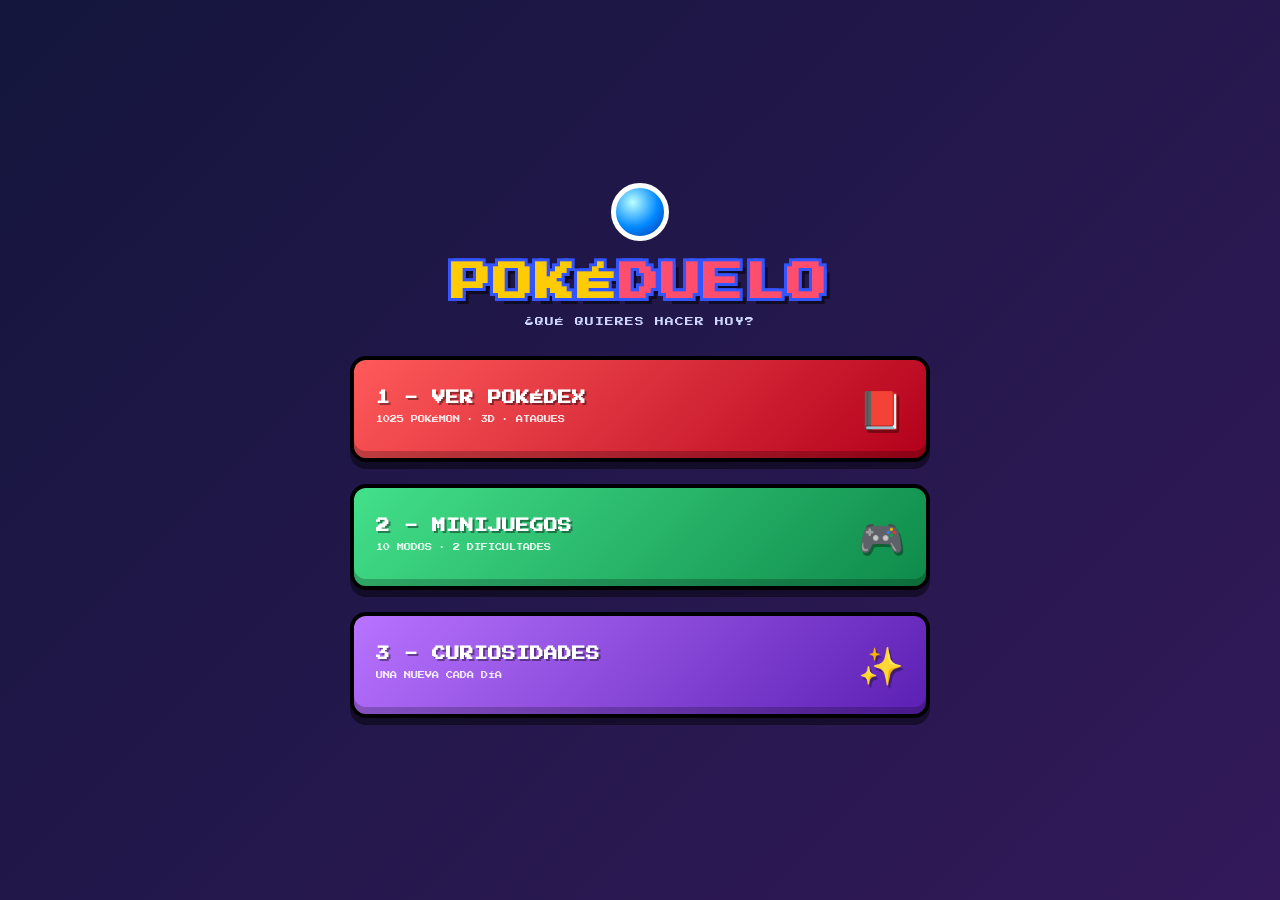
<file: src/Pokedex/Web/Html/index.html>
<!DOCTYPE html>
<html lang="es">
<head>
    <meta charset="UTF-8">
    <meta name="viewport" content="width=device-width, initial-scale=1.0">
    <title>Pokémon - Inicio</title>
    <link href="https://fonts.googleapis.com/css2?family=Press+Start+2P&display=swap" rel="stylesheet">
    <link rel="stylesheet" href="../Css/index.css">
</head>
<body>
    <div class="burbujas" aria-hidden="true">
        <span style="--x:5%; --t:34px; --d:24s; --r:-21s"></span>
        <span style="--x:12%; --t:56px; --d:20s; --r:-14s"></span>
        <span style="--x:19%; --t:56px; --d:20s; --r:-9s"></span>
        <span style="--x:23%; --t:34px; --d:17s; --r:-2s"></span>
        <span style="--x:33%; --t:44px; --d:28s; --r:-15s"></span>
        <span style="--x:38%; --t:56px; --d:20s; --r:-19s"></span>
        <span style="--x:43%; --t:26px; --d:28s; --r:-13s"></span>
        <span style="--x:51%; --t:44px; --d:17s; --r:-15s"></span>
        <span style="--x:60%; --t:26px; --d:14s; --r:-24s"></span>
        <span style="--x:68%; --t:70px; --d:20s; --r:-10s"></span>
        <span style="--x:76%; --t:44px; --d:28s; --r:-15s"></span>
        <span style="--x:82%; --t:56px; --d:14s; --r:-2s"></span>
        <span style="--x:87%; --t:56px; --d:14s; --r:-1s"></span>
        <span style="--x:98%; --t:44px; --d:28s; --r:-21s"></span>
    </div>

    <div class="menu-wrapper">
        <div class="pokedex-light"></div>
        <h1 class="pixel-logo">POKÉ<span>DUELO</span></h1>
        <p class="subtitle">¿QUÉ QUIERES HACER HOY?</p>

        <main class="games-grid">
            <button class="game-card red" style="--n:0" onclick="location.href='pokedex.html'">
                <span class="card-texto"><b>1 - VER POKÉDEX</b><small>1025 POKÉMON · 3D · ATAQUES</small></span>
                <span class="game-icon">📕</span>
            </button>

            <button class="game-card green" style="--n:1" onclick="location.href='menu.html'">
                <span class="card-texto"><b>2 - MINIJUEGOS</b><small>10 MODOS · 2 DIFICULTADES</small></span>
                <span class="game-icon">🎮</span>
            </button>

            <button class="game-card purple" style="--n:2" onclick="location.href='curiosidades.html'">
                <span class="card-texto"><b>3 - CURIOSIDADES</b><small>UNA NUEVA CADA DÍA</small></span>
                <span class="game-icon">✨</span>
            </button>
        </main>
    </div>
</body>
</html>
</file>
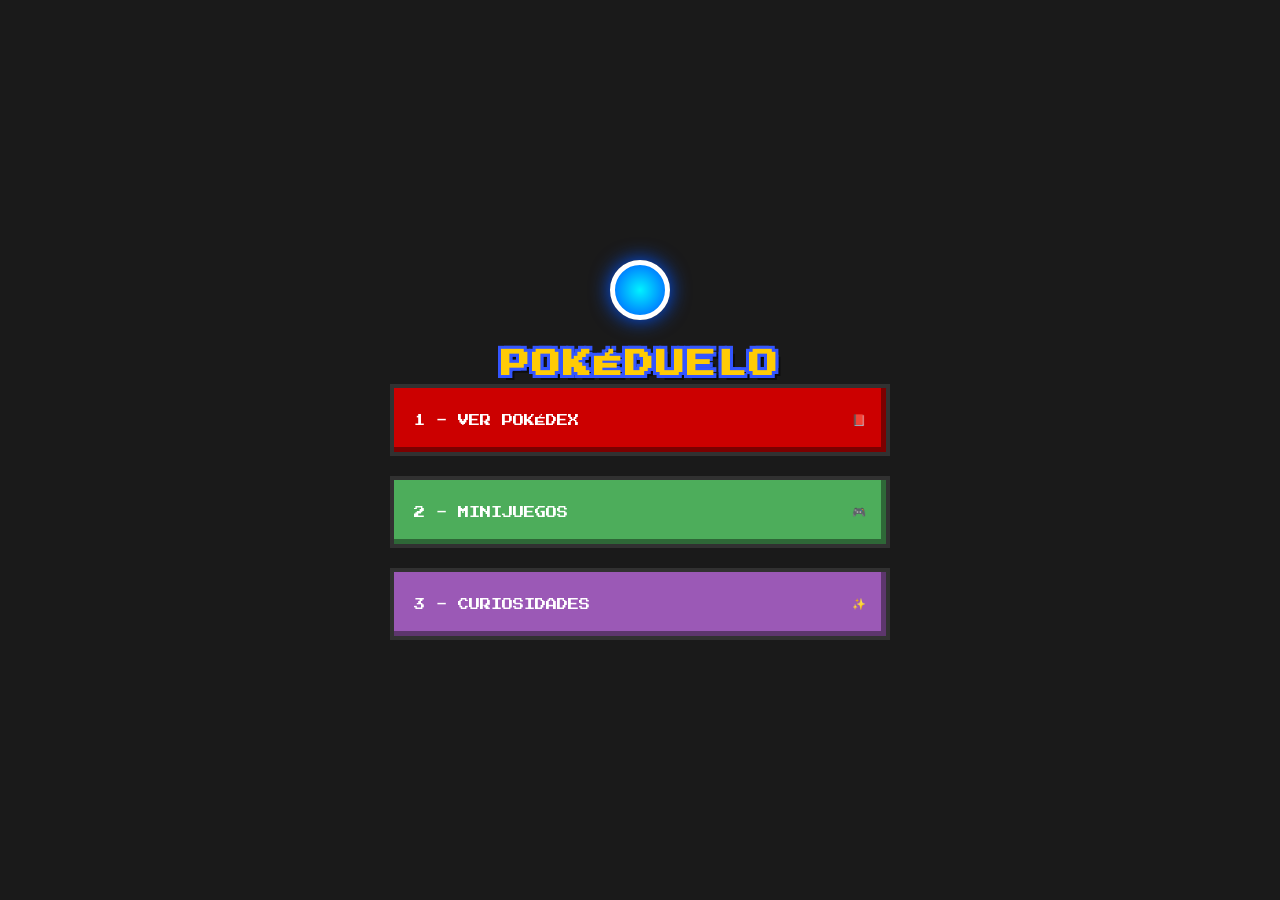
<file: PK/src/Pokedex/Web/Html/index.html>
<!DOCTYPE html>
<html lang="es">
<head>
    <meta charset="UTF-8">
    <meta name="viewport" content="width=device-width, initial-scale=1.0">
    <title>Pokémon - Inicio</title>
    <link href="https://fonts.googleapis.com/css2?family=Press+Start+2P&display=swap" rel="stylesheet">
    <link rel="stylesheet" href="../Css/index.css">
</head>
<body>

    <div class="menu-wrapper">
    <div class="pokedex-light"></div>
    <h1 class="pixel-logo">POKÉ<span>DUELO</span></h1>

        <main class="games-grid">
            <button class="game-card red" onclick="location.href='pokedex.html'">
                <span>1 - VER POKÉDEX</span>
                <span>📕</span>
            </button>

            <button class="game-card green" onclick="location.href='menu.html'">
                <span>2 - MINIJUEGOS</span>
                <span>🎮</span>
            </button>

            <button class="game-card purple" onclick="location.href='curiosidades.html'">
                <span>3 - CURIOSIDADES</span>
                <span>✨</span>
            </button>
        </main>
    </div>

<script>
    function abrirCuriosidades() {
        alert("¡Próximamente! Datos curiosos sobre el mundo Pokémon.");
        // Cuando tengas la página lista, usa: 
        // window.location.href = 'Html/curiosidades.html';
    }
</script>

    <script>
        function navegar(destino) {
            if (destino === 'minijuegos') {
                window.location.href = "Html/menu.html"; 
            } else if (destino === 'pokedex') {
                alert("Abriendo la Pokédex...");
                // window.location.href = "Html/pokedex_lista.html";
            }
        }
    </script>
</body>
</html>
</file>
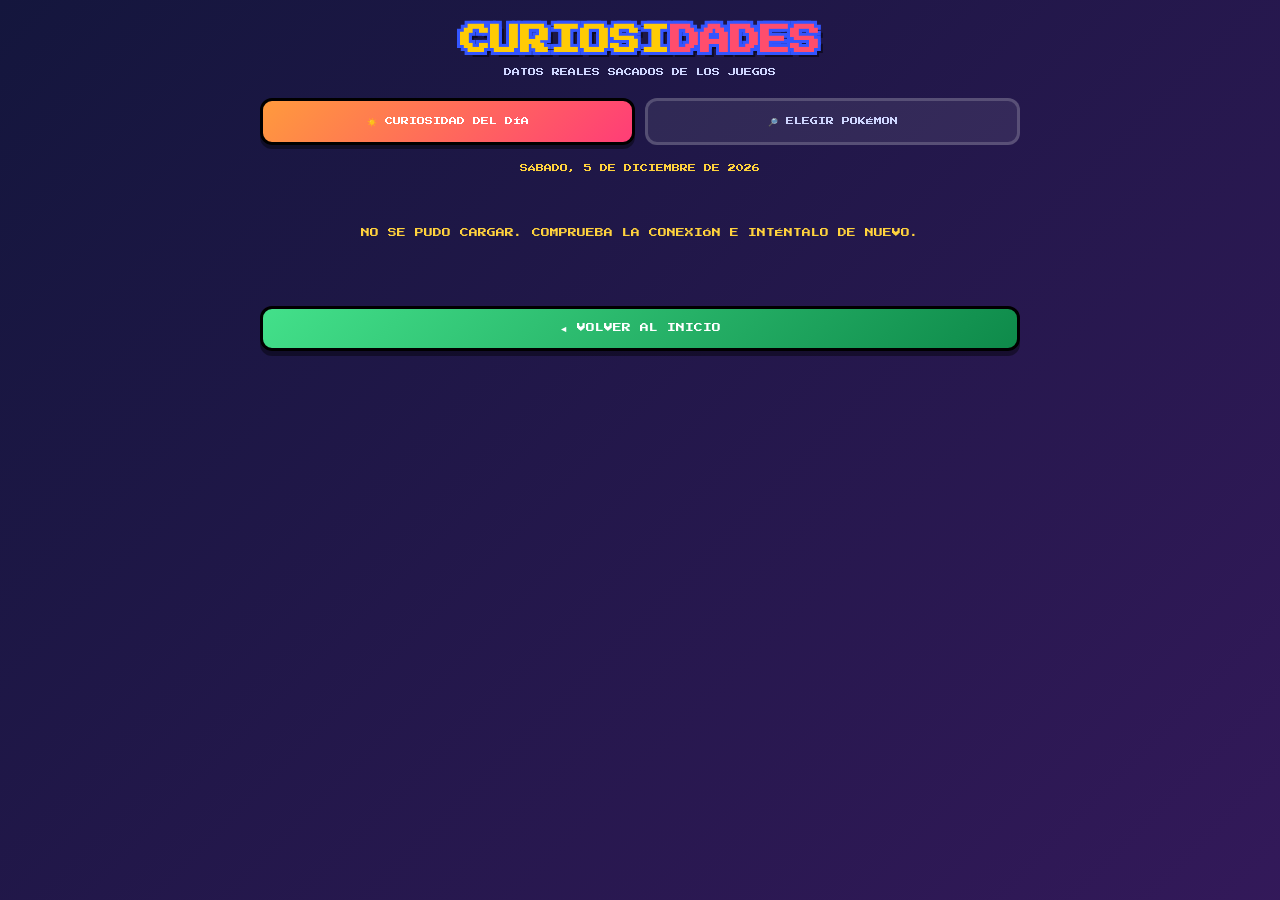
<file: src/Pokedex/Web/Html/curiosidades.html>
<!DOCTYPE html>
<html lang="es">
<head>
    <meta charset="UTF-8">
    <meta name="viewport" content="width=device-width, initial-scale=1.0">
    <title>Pokémon - Curiosidades</title>
    <link href="https://fonts.googleapis.com/css2?family=Press+Start+2P&display=swap" rel="stylesheet">
    <link rel="stylesheet" href="../Css/curiosidades.css">
</head>
<body>
    <div class="burbujas" aria-hidden="true">
        <span style="--x:3%; --t:34px; --d:24s; --r:-20s"></span>
        <span style="--x:8%; --t:26px; --d:28s; --r:-3s"></span>
        <span style="--x:17%; --t:70px; --d:14s; --r:-16s"></span>
        <span style="--x:23%; --t:26px; --d:14s; --r:-13s"></span>
        <span style="--x:32%; --t:26px; --d:17s; --r:-2s"></span>
        <span style="--x:40%; --t:56px; --d:14s; --r:-18s"></span>
        <span style="--x:43%; --t:34px; --d:28s; --r:-1s"></span>
        <span style="--x:54%; --t:70px; --d:24s; --r:-1s"></span>
        <span style="--x:58%; --t:26px; --d:28s; --r:-4s"></span>
        <span style="--x:66%; --t:56px; --d:17s; --r:-17s"></span>
        <span style="--x:71%; --t:70px; --d:20s; --r:-17s"></span>
        <span style="--x:84%; --t:34px; --d:14s; --r:-18s"></span>
        <span style="--x:89%; --t:34px; --d:20s; --r:-3s"></span>
        <span style="--x:97%; --t:26px; --d:28s; --r:-1s"></span>
    </div>

    <div class="cur-wrapper">
        <header>
            <h1 class="pixel-logo">CURIOSI<span>DADES</span></h1>
            <p class="subtitle">DATOS REALES SACADOS DE LOS JUEGOS</p>
        </header>

        <nav class="pestanas">
            <button type="button" id="tab-dia" class="pestana active">☀️ CURIOSIDAD DEL DÍA</button>
            <button type="button" id="tab-elegir" class="pestana">🔎 ELEGIR POKÉMON</button>
        </nav>

        <section id="panel-dia" class="panel">
            <div class="fecha-hoy" id="fecha-hoy"></div>
        </section>

        <section id="panel-elegir" class="panel hidden">
            <form id="form-buscar" autocomplete="off">
                <input type="text" id="buscar" placeholder="NOMBRE (EN INGLÉS) O Nº..." autocomplete="off">
                <button type="submit" class="btn-ver">VER</button>
                <button type="button" id="btn-azar" class="btn-azar">🎲 AL AZAR</button>
            </form>
            <div id="sugerencias" class="sugerencias hidden"></div>
        </section>

        <div id="estado" class="estado">CARGANDO CURIOSIDADES...</div>

        <section id="resultado" class="hidden">
            <div id="ficha" class="ficha"></div>
            <div id="lista-curiosidades"></div>
        </section>

        <button class="btn-volver" onclick="location.href='index.html'">◄ VOLVER AL INICIO</button>
    </div>

    <script src="../Js/datos.js"></script>
    <script src="../Js/curiosidades.js"></script>
</body>
</html>
</file>
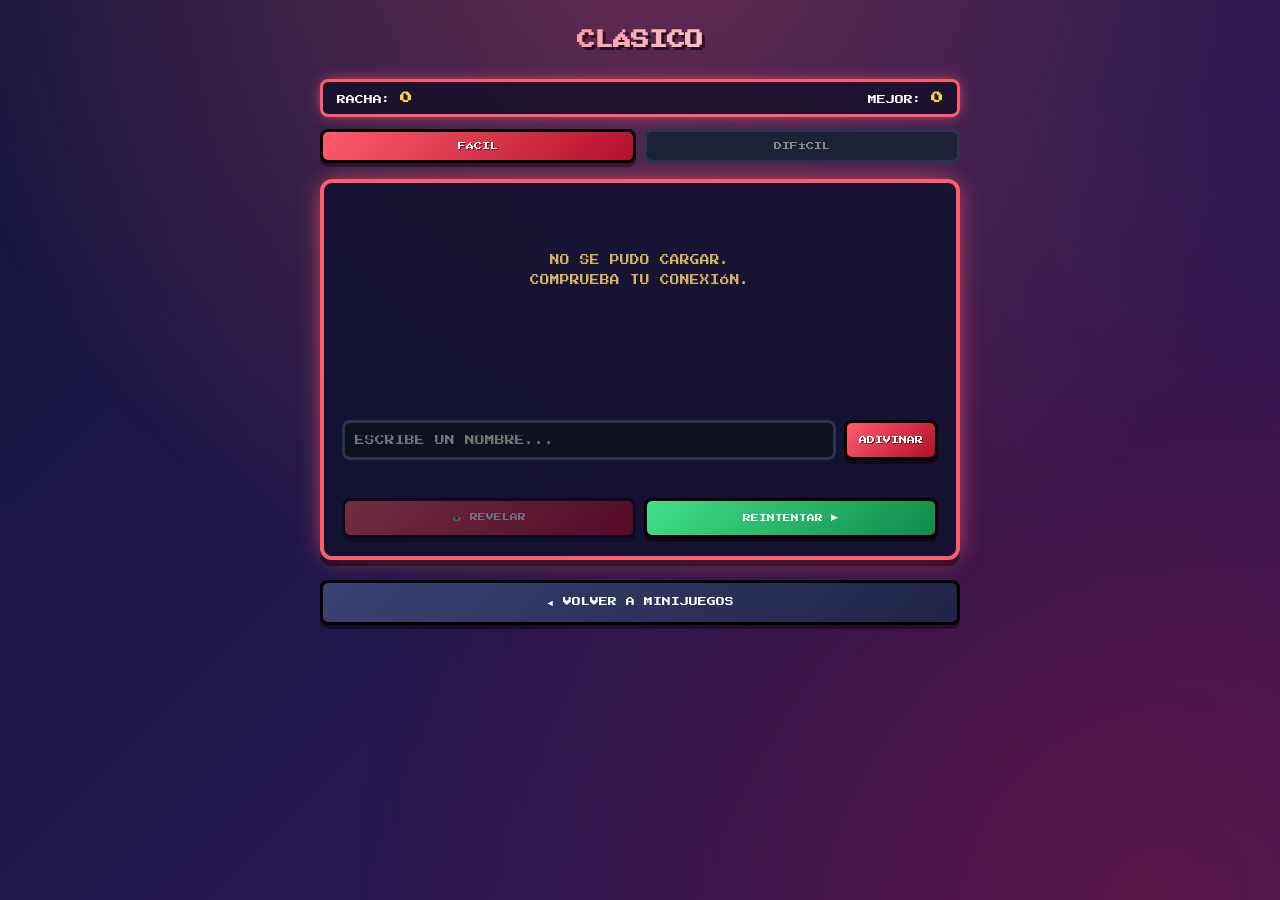
<file: src/Pokedex/Web/Html/juego.html>
<!DOCTYPE html>
<html lang="es">
<head>
    <meta charset="UTF-8">
    <meta name="viewport" content="width=device-width, initial-scale=1.0">
    <title>Pokémon - Minijuego</title>
    <link href="https://fonts.googleapis.com/css2?family=Press+Start+2P&display=swap" rel="stylesheet">
    <link rel="stylesheet" href="../Css/juego.css">
</head>
<body>
    <div class="fondo-tema" aria-hidden="true"></div>
    <div class="burbujas" aria-hidden="true">
        <span style="--x:3%; --t:34px; --d:24s; --r:-20s"></span>
        <span style="--x:8%; --t:26px; --d:28s; --r:-3s"></span>
        <span style="--x:17%; --t:70px; --d:14s; --r:-16s"></span>
        <span style="--x:23%; --t:26px; --d:14s; --r:-13s"></span>
        <span style="--x:32%; --t:26px; --d:17s; --r:-2s"></span>
        <span style="--x:40%; --t:56px; --d:14s; --r:-18s"></span>
        <span style="--x:43%; --t:34px; --d:28s; --r:-1s"></span>
        <span style="--x:54%; --t:70px; --d:24s; --r:-1s"></span>
        <span style="--x:58%; --t:26px; --d:28s; --r:-4s"></span>
        <span style="--x:66%; --t:56px; --d:17s; --r:-17s"></span>
        <span style="--x:71%; --t:70px; --d:20s; --r:-17s"></span>
        <span style="--x:84%; --t:34px; --d:14s; --r:-18s"></span>
        <span style="--x:89%; --t:34px; --d:20s; --r:-3s"></span>
        <span style="--x:97%; --t:26px; --d:28s; --r:-1s"></span>
    </div>

    <div class="game-wrapper">
        <header>
            <h1 class="pixel-logo" id="titulo-juego">MINIJUEGO</h1>
            <div class="subtitulo-modo" id="subtitulo-modo"></div>
            <div class="score-box">
                <span>RACHA: <b id="racha">0</b></span>
                <span>MEJOR: <b id="mejor-racha">0</b></span>
            </div>
            <div class="difficulty-toggle">
                <button class="btn-dificultad" id="btn-facil" onclick="cambiarDificultad('facil')">FÁCIL</button>
                <button class="btn-dificultad" id="btn-dificil" onclick="cambiarDificultad('dificil')">DIFÍCIL</button>
            </div>
        </header>

        <main class="game-screen">
            <div id="zona-juego" class="zona-juego"></div>
            <div id="anterior" class="anterior"></div>

            <div id="intentos-info" class="intentos-info"></div>
            <div id="feedback" class="feedback"></div>

            <form id="guess-form" autocomplete="off">
                <input type="text" id="guess-input" placeholder="ESCRIBE UN NOMBRE..." autocomplete="off">
                <button type="submit">ADIVINAR</button>
            </form>

            <div id="sugerencias" class="sugerencias hidden"></div>

            <div id="pistas-box" class="hints-row hidden">
                <button type="button" class="btn-hint" id="hint-gen" onclick="mostrarPista('gen')">¿GENERACIÓN?</button>
                <button type="button" class="btn-hint" id="hint-tipo" onclick="mostrarPista('tipo')">¿TIPO?</button>
                <button type="button" class="btn-hint" id="hint-inicial" onclick="mostrarPista('inicial')">¿INICIAL?</button>
            </div>
            <div id="pistas-reveladas" class="pistas-reveladas"></div>

            <div class="action-buttons">
                <button id="btn-rendirse" type="button" onclick="rendirse()">👁️ REVELAR</button>
                <button id="btn-siguiente" type="button" class="hidden" onclick="siguiente()">SIGUIENTE ▶</button>
            </div>
        </main>

        <button class="btn-volver" onclick="location.href='menu.html'">◄ VOLVER A MINIJUEGOS</button>
    </div>

    <script src="../Js/datos.js"></script>
    <script src="../Js/juegos.js"></script>
</body>
</html>
</file>
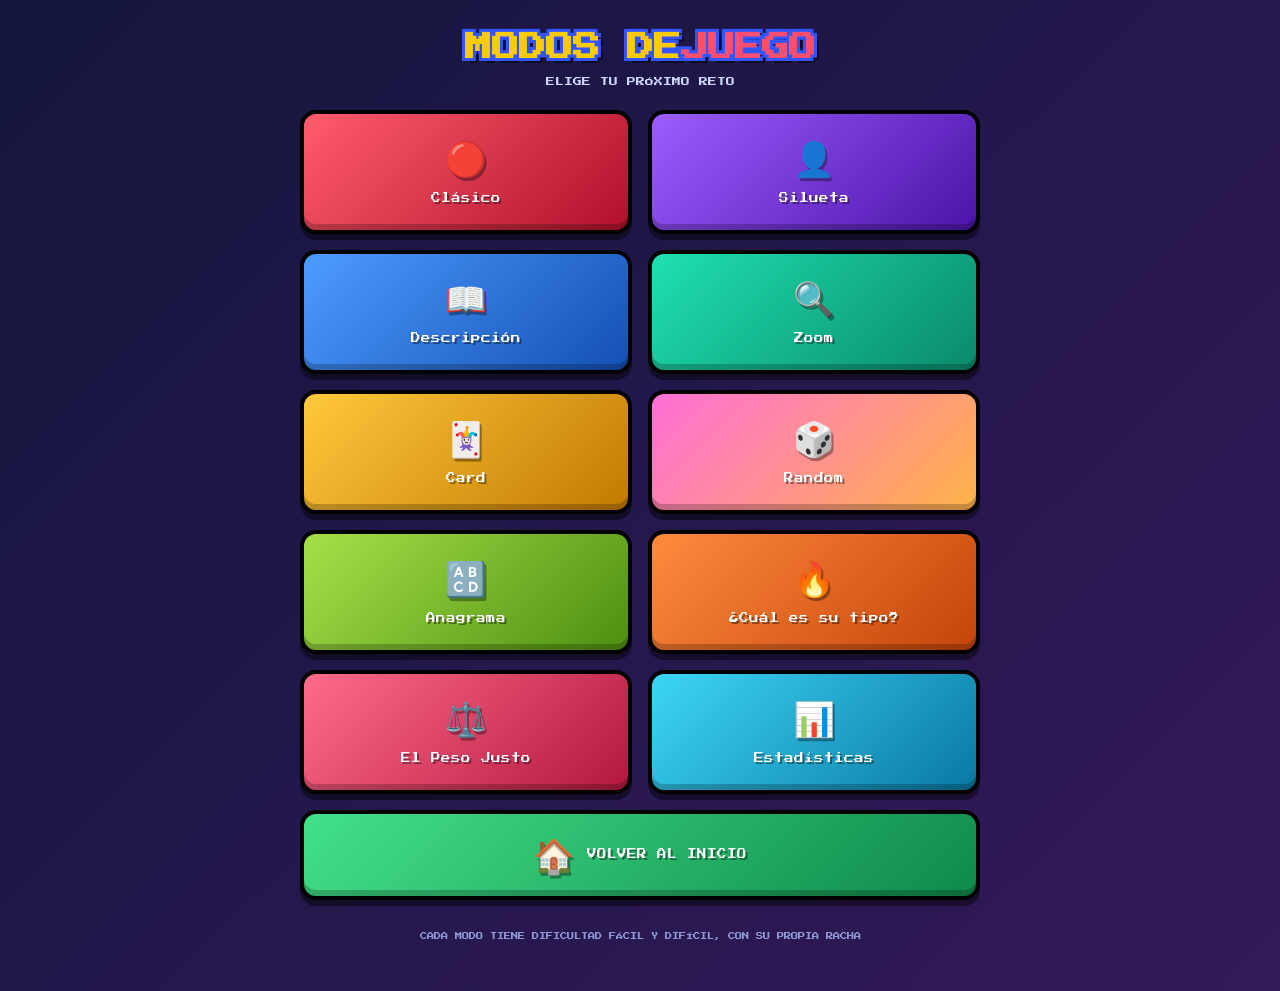
<file: src/Pokedex/Web/Html/menu.html>
<!DOCTYPE html>
<html lang="es">
<head>
    <meta charset="UTF-8">
    <meta name="viewport" content="width=device-width, initial-scale=1.0">
    <title>Pokémon - Selección de Juego</title>
    <link href="https://fonts.googleapis.com/css2?family=Press+Start+2P&display=swap" rel="stylesheet">
    <link rel="stylesheet" href="../Css/menu.css">
</head>
<body>
    <div class="burbujas" aria-hidden="true">
        <span style="--x:7%; --t:56px; --d:20s; --r:-22s"></span>
        <span style="--x:11%; --t:44px; --d:14s; --r:-14s"></span>
        <span style="--x:17%; --t:34px; --d:28s; --r:-3s"></span>
        <span style="--x:25%; --t:26px; --d:17s; --r:-24s"></span>
        <span style="--x:31%; --t:34px; --d:17s; --r:-12s"></span>
        <span style="--x:39%; --t:56px; --d:14s; --r:-5s"></span>
        <span style="--x:46%; --t:56px; --d:28s; --r:-8s"></span>
        <span style="--x:51%; --t:56px; --d:28s; --r:-8s"></span>
        <span style="--x:62%; --t:56px; --d:20s; --r:-21s"></span>
        <span style="--x:67%; --t:34px; --d:17s; --r:-2s"></span>
        <span style="--x:72%; --t:34px; --d:17s; --r:-21s"></span>
        <span style="--x:79%; --t:26px; --d:24s; --r:-18s"></span>
        <span style="--x:86%; --t:44px; --d:20s; --r:0s"></span>
        <span style="--x:94%; --t:56px; --d:28s; --r:-11s"></span>
    </div>

    <div class="menu-wrapper">
        <header class="main-header">
            <h1 class="pixel-logo">MODOS DE<span> JUEGO</span></h1>
            <p class="subtitle">ELIGE TU PRÓXIMO RETO</p>
        </header>

        <main class="games-grid">
            <button class="game-card m-clasico" style="--n:0" onclick="location.href='juego.html?modo=clasico'">
                <span class="game-icon">🔴</span><span class="game-title">Clásico</span>
            </button>
            <button class="game-card m-silueta" style="--n:1" onclick="location.href='juego.html?modo=silueta'">
                <span class="game-icon">👤</span><span class="game-title">Silueta</span>
            </button>
            <button class="game-card m-descripcion" style="--n:2" onclick="location.href='juego.html?modo=descripcion'">
                <span class="game-icon">📖</span><span class="game-title">Descripción</span>
            </button>
            <button class="game-card m-zoom" style="--n:3" onclick="location.href='juego.html?modo=zoom'">
                <span class="game-icon">🔍</span><span class="game-title">Zoom</span>
            </button>
            <button class="game-card m-card" style="--n:4" onclick="location.href='juego.html?modo=card'">
                <span class="game-icon">🃏</span><span class="game-title">Card</span>
            </button>
            <button class="game-card m-random" style="--n:5" onclick="location.href='juego.html?modo=random'">
                <span class="game-icon">🎲</span><span class="game-title">Random</span>
            </button>
            <button class="game-card m-anagrama" style="--n:6" onclick="location.href='juego.html?modo=anagrama'">
                <span class="game-icon">🔠</span><span class="game-title">Anagrama</span>
            </button>
            <button class="game-card m-tipo" style="--n:7" onclick="location.href='juego.html?modo=tipo'">
                <span class="game-icon">🔥</span><span class="game-title">¿Cuál es su tipo?</span>
            </button>
            <button class="game-card m-peso" style="--n:8" onclick="location.href='juego.html?modo=peso'">
                <span class="game-icon">⚖️</span><span class="game-title">El Peso Justo</span>
            </button>
            <button class="game-card m-stats" style="--n:9" onclick="location.href='juego.html?modo=stats'">
                <span class="game-icon">📊</span><span class="game-title">Estadísticas</span>
            </button>

            <button class="game-card volver full-width" style="--n:10" onclick="location.href='index.html'">
                <span class="game-icon">🏠</span><span class="game-title">VOLVER AL INICIO</span>
            </button>
        </main>

        <footer class="main-footer"><p>CADA MODO TIENE DIFICULTAD FÁCIL Y DIFÍCIL, CON SU PROPIA RACHA</p></footer>
    </div>
</body>
</html>
</file>
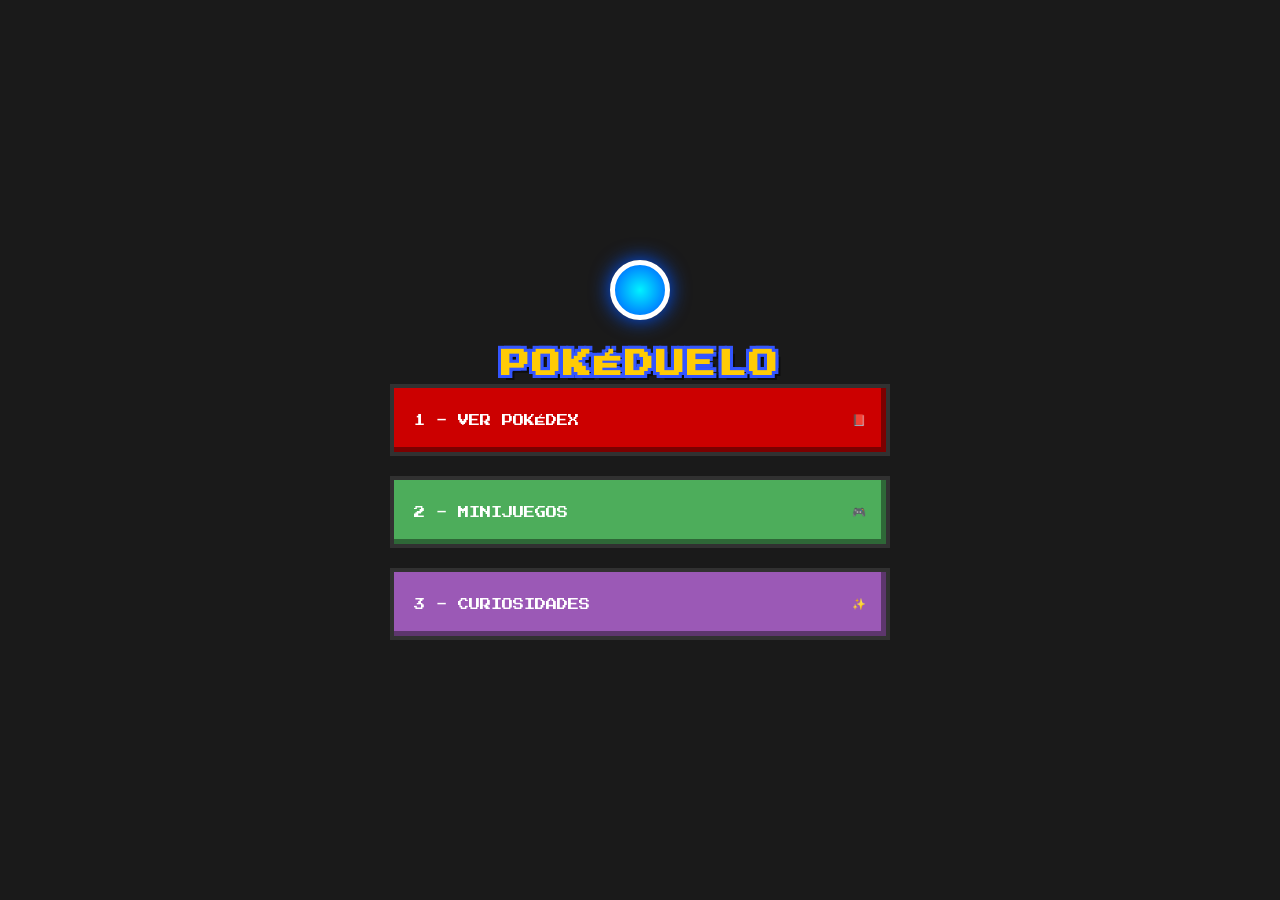
<file: src/Pokedex/Web/Html/menuprincipal.html>
<!DOCTYPE html>
<html lang="es">
<head>
    <meta charset="UTF-8">
    <meta name="viewport" content="width=device-width, initial-scale=1.0">
    <title>Pokémon - Inicio</title>
    <link href="https://fonts.googleapis.com/css2?family=Press+Start+2P&display=swap" rel="stylesheet">
    <link rel="stylesheet" href="../Css/menuprincipal.css">
</head>
<body>

    <div class="menu-wrapper">
    <div class="pokedex-light"></div>
    <h1 class="pixel-logo">POKÉ<span>DUELO</span></h1>

        <main class="games-grid">
            <button class="game-card red" onclick="location.href='pokedex.html'">
                <span>1 - VER POKÉDEX</span>
                <span>📕</span>
            </button>

            <button class="game-card green" onclick="location.href='menu.html'">
                <span>2 - MINIJUEGOS</span>
                <span>🎮</span>
            </button>

            <button class="game-card purple" onclick="location.href='curiosidades.html'">
                <span>3 - CURIOSIDADES</span>
                <span>✨</span>
            </button>
        </main>
    </div>

<script>
    function abrirCuriosidades() {
        alert("¡Próximamente! Datos curiosos sobre el mundo Pokémon.");
        // Cuando tengas la página lista, usa: 
        // window.location.href = 'Html/curiosidades.html';
    }
</script>

    <script>
        function navegar(destino) {
            if (destino === 'minijuegos') {
                window.location.href = "Html/menu.html"; 
            } else if (destino === 'pokedex') {
                alert("Abriendo la Pokédex...");
                // window.location.href = "Html/pokedex_lista.html";
            }
        }
    </script>
</body>
</html>
</file>
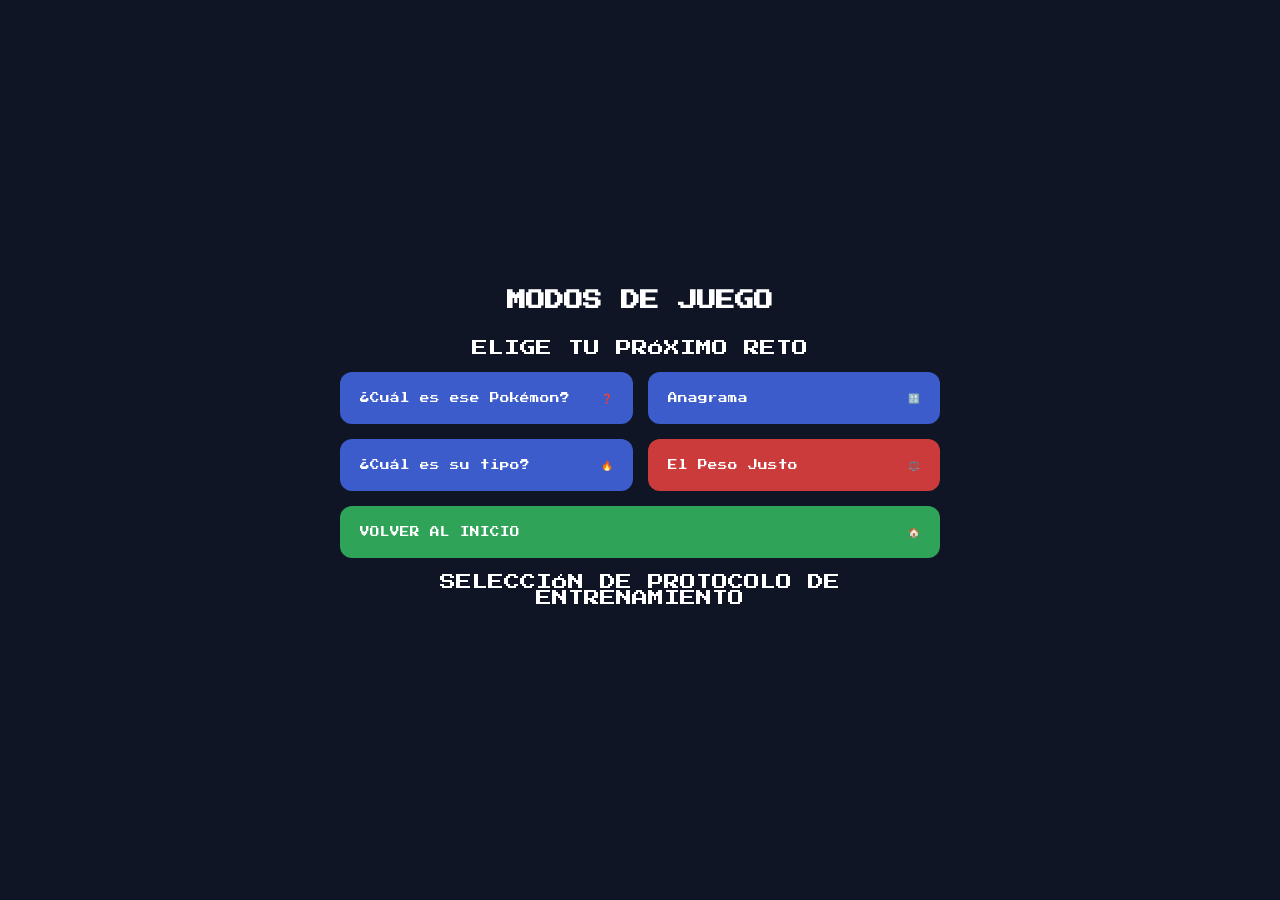
<file: PK/src/Pokedex/Web/Html/menu.html>
<!DOCTYPE html>
<html lang="es">
<head>
    <meta charset="UTF-8">
    <meta name="viewport" content="width=device-width, initial-scale=1.0">
    <title>Pokémon - Selección de Juego</title>
    <link href="https://fonts.googleapis.com/css2?family=Press+Start+2P&display=swap" rel="stylesheet">
    <link rel="stylesheet" href="../Css/menu.css"> 
</head>
<body>

    <div class="menu-wrapper">
        <header class="main-header">
            <h1 class="pixel-logo">MODOS DE<span> JUEGO</span></h1>
            <p class="subtitle">ELIGE TU PRÓXIMO RETO</p>
        </header>

        <main class="games-grid">
            <button class="game-card blue" onclick="alert('Adivina Pokémon: Próximamente')">
                <span class="game-title">¿Cuál es ese Pokémon?</span>
                <span class="game-icon">❓</span>
            </button>
            
            <button class="game-card dark-blue" onclick="alert('Anagrama: Próximamente')">
                <span class="game-title">Anagrama</span>
                <span class="game-icon">🔠</span>
            </button>

            <button class="game-card purple" onclick="alert('Tipos: Próximamente')">
                <span class="game-title">¿Cuál es su tipo?</span>
                <span class="game-icon">🔥</span>
            </button>

            <button class="game-card red" onclick="location.href='peso.html'">
                <span class="game-title">El Peso Justo</span>
                <span class="game-icon">⚖️</span>
            </button>

            <button class="game-card full-width green" onclick="location.href='../Html/index.html'">
                <span class="game-title">VOLVER AL INICIO</span>
                <span class="game-icon">🏠</span>
            </button>
        </main>

        <footer class="main-footer">
            <p>SELECCIÓN DE PROTOCOLO DE ENTRENAMIENTO</p>
        </footer>
    </div>

</body>
</html>
</file>
<file: src/Pokedex/Web/Css/index.css>
* { box-sizing: border-box; }

body {
    margin: 0; min-height: 100vh; color: #fff; overflow-x: hidden;
    font-family: 'Press Start 2P', cursive;
    display: flex; justify-content: center; align-items: center;
    background: linear-gradient(135deg, #14163d, #3d1a63, #0e3a66, #14163d);
    background-size: 400% 400%; animation: fondo-mover 20s ease infinite;
}

.menu-wrapper { position: relative; z-index: 1; width: 92%; max-width: 580px; text-align: center; padding: 24px 0; }

/* Luz de la Pokédex que late */
.pokedex-light {
    width: 58px; height: 58px; margin: 0 auto 22px; border-radius: 50%; border: 5px solid #fff;
    background: radial-gradient(circle at 35% 30%, #bff, #08f 55%, #03a);
    animation: luz 2s ease-in-out infinite;
}
@keyframes luz {
    0%, 100% { box-shadow: 0 0 14px #08f, 0 0 32px #04f; transform: scale(1); }
    50%      { box-shadow: 0 0 30px #5df, 0 0 64px #08f; transform: scale(1.08); }
}

.pixel-logo {
    font-size: clamp(1.6rem, 7vw, 2.5rem); margin: 0; letter-spacing: 2px; color: #ffcb05;
    text-shadow: -3px -3px 0 #3355ff, 3px -3px 0 #3355ff, -3px 3px 0 #3355ff, 3px 3px 0 #3355ff, 6px 6px 0 rgba(0,0,0,0.5);
    animation: logo-bote 2.6s ease-in-out infinite;
}
.pixel-logo span { color: #ff4d6d; display: inline-block; animation: arcoiris 5s linear infinite; }
@keyframes logo-bote { 0%, 100% { transform: translateY(0); } 50% { transform: translateY(-6px); } }
@keyframes arcoiris { to { filter: hue-rotate(360deg); } }

.subtitle { font-size: 0.55rem; color: #cfd6ff; margin: 14px 0 30px; letter-spacing: 1px; animation: parpadeo 1.6s steps(2) infinite; }
@keyframes parpadeo { 50% { opacity: 0.55; } }

.games-grid { display: flex; flex-direction: column; gap: 22px; }

.game-card {
    position: relative; overflow: hidden; width: 100%; padding: 26px 22px; cursor: pointer;
    display: flex; justify-content: space-between; align-items: center; gap: 12px; text-align: left;
    border: 4px solid #000; border-radius: 16px; color: #fff; font-family: 'Press Start 2P', cursive; text-transform: uppercase;
    box-shadow: 0 7px 0 rgba(0,0,0,0.45), inset 0 -7px 0 rgba(0,0,0,0.22);
    transition: transform 0.15s, filter 0.15s;
    animation: carta-entrada 0.65s backwards; animation-delay: calc(var(--n) * 140ms);
}
.card-texto { display: flex; flex-direction: column; gap: 10px; }
.card-texto b { font-size: 0.85rem; text-shadow: 2px 2px 0 rgba(0,0,0,0.4); }
.card-texto small { font-size: 0.45rem; opacity: 0.85; line-height: 1.5; }
.game-icon { font-size: 2.3rem; animation: flotar 2.4s ease-in-out infinite; filter: drop-shadow(2px 3px 0 rgba(0,0,0,0.35)); }
.game-card:nth-child(2) .game-icon { animation-delay: 0.4s; }
.game-card:nth-child(3) .game-icon { animation-delay: 0.8s; }

/* Brillo que cruza la tarjeta al pasar el ratón */
.game-card::before {
    content: ""; position: absolute; inset: 0; transform: translateX(-130%);
    background: linear-gradient(110deg, transparent 35%, rgba(255,255,255,0.4) 50%, transparent 65%); transition: transform 0.7s;
}
.game-card:hover::before { transform: translateX(130%); }
.game-card:hover { transform: translateY(-5px) scale(1.03) rotate(-0.6deg); filter: brightness(1.12); }
.game-card:active { transform: translateY(4px) scale(0.98); box-shadow: 0 2px 0 rgba(0,0,0,0.45), inset 0 -3px 0 rgba(0,0,0,0.22); }

.red    { background: linear-gradient(135deg, #ff5a5a, #b3001b); }
.green  { background: linear-gradient(135deg, #43e08a, #0e8a4a); }
.purple { background: linear-gradient(135deg, #b873ff, #5b1fb3); }

@keyframes carta-entrada { from { opacity: 0; transform: translateY(34px) scale(0.9); } to { opacity: 1; transform: none; } }
@keyframes flotar { 0%, 100% { transform: translateY(0) rotate(0deg); } 50% { transform: translateY(-7px) rotate(9deg); } }

/* ---------- Fondo animado compartido: degradado que se mueve + Poké Balls que suben flotando ---------- */
@keyframes fondo-mover { 0% { background-position: 0% 50%; } 50% { background-position: 100% 50%; } 100% { background-position: 0% 50%; } }
.burbujas { position: fixed; inset: 0; overflow: hidden; pointer-events: none; z-index: 0; }
.burbujas span {
    position: absolute; bottom: -90px; left: var(--x); width: var(--t); height: var(--t); border-radius: 50%;
    border: 3px solid #111; background: linear-gradient(#e63946 0 46%, #111 46% 54%, #f5f5f5 54%);
    opacity: 0.2; animation: burbuja-subir var(--d) linear infinite; animation-delay: var(--r);
}
.burbujas span::after {
    content: ""; position: absolute; top: 50%; left: 50%; width: 30%; height: 30%; transform: translate(-50%, -50%);
    border-radius: 50%; background: #fff; border: 3px solid #111;
}
@keyframes burbuja-subir { from { transform: translateY(0) rotate(0deg); } to { transform: translateY(-125vh) rotate(360deg); } }
@media (prefers-reduced-motion: reduce) { *, *::before, *::after { animation: none !important; transition: none !important; } }
</file>
<file: PK/src/Pokedex/Web/Css/index.css>
/* --- CONFIGURACIÓN DE COLORES Y VARIABLES --- */
:root {
    --pkm-red: #cc0000;       /* Rojo Charizard */
    --pkm-blue: #3355ff;      /* Azul logo */
    --pkm-yellow: #ffcb05;    /* Amarillo logo */
    --pkm-green: #4dad5b;     /* Verde Esmeralda */
    --pkm-purple: #9b59b6;    /* Morado Master Ball */
    
    --bg-dark: #1a1a1a;       /* Fondo oscuro */
    --border-color: #313131;  /* Borde pixel */
    
    --font-pixel: 'Press Start 2P', cursive;
}

/* --- ESTILO BASE --- */
body {
    margin: 0;
    padding: 0;
    background-color: var(--bg-dark);
    color: white;
    font-family: var(--font-pixel), sans-serif;
    display: flex;
    justify-content: center;
    align-items: center;
    min-height: 100vh;
    image-rendering: pixelated;
}

.menu-wrapper {
    width: 90%;
    max-width: 500px;
    text-align: center;
    padding: 20px;
}

/* --- DECORACIÓN POKÉDEX --- */
.pokedex-light {
    width: 50px;
    height: 50px;
    background: radial-gradient(circle, #00f2ff, #0055ff);
    border: 5px solid white;
    border-radius: 50%;
    margin: 0 auto 30px;
    box-shadow: 0 0 20px #0055ff;
}

/* --- LOGO ESTILO POKÉMON --- */
.pixel-logo {
    font-size: 1.8rem;
    color: var(--pkm-yellow);
    text-shadow: 
        -3px -3px 0 var(--pkm-blue),  
         3px -3px 0 var(--pkm-blue),
        -3px  3px 0 var(--pkm-blue),
         3px  3px 0 var(--pkm-blue),
         5px  5px 0 rgba(0,0,0,0.5);
    margin-bottom: 5px;
    letter-spacing: 2px;
}

.subtitle {
    font-size: 0.6rem;
    color: #888;
    margin-bottom: 40px;
    letter-spacing: 1px;
}

/* --- BOTONES (CARDS) --- */
.games-grid {
    display: flex;
    flex-direction: column;
    gap: 20px;
}

.game-card {
    width: 100%;
    padding: 25px 20px;
    border: 4px solid var(--border-color);
    border-radius: 0; /* Estilo retro cuadrado */
    cursor: pointer;
    display: flex;
    justify-content: space-between;
    align-items: center;
    font-family: var(--font-pixel);
    font-size: 0.7rem;
    color: white;
    transition: 0.1s;
    box-shadow: inset -5px -5px 0px rgba(0,0,0,0.4);
    text-transform: uppercase;
}

/* Colores de botones */
.red { background-color: var(--pkm-red); }
.green { background-color: var(--pkm-green); }
.purple { background-color: var(--pkm-purple); }

.game-card:hover {
    transform: scale(1.03);
    filter: brightness(1.2);
}

.game-card:active {
    transform: scale(0.97);
    box-shadow: inset 5px 5px 0px rgba(0,0,0,0.5);
}

.game-icon {
    font-size: 1.2rem;
}

/* --- FOOTER --- */
.main-footer {
    margin-top: 50px;
    font-size: 0.5rem;
    color: #555;
    line-height: 1.8;
}
</file>
<file: src/Pokedex/Web/Css/curiosidades.css>
* { box-sizing: border-box; }
.hidden { display: none !important; }

body {
    margin: 0; min-height: 100vh; color: #fff; overflow-x: hidden;
    font-family: 'Press Start 2P', cursive;
    display: flex; justify-content: center; align-items: flex-start;
    background: linear-gradient(135deg, #14163d, #3d1a63, #0e3a66, #14163d);
    background-size: 400% 400%; animation: fondo-mover 20s ease infinite;
}
.cur-wrapper { position: relative; z-index: 1; width: 94%; max-width: 760px; padding: 26px 0 40px; text-align: center; }

.pixel-logo {
    font-size: clamp(1.2rem, 5.5vw, 1.9rem); margin: 0; color: #ffcb05;
    text-shadow: -3px -3px 0 #3355ff, 3px -3px 0 #3355ff, -3px 3px 0 #3355ff, 3px 3px 0 #3355ff, 5px 5px 0 rgba(0,0,0,0.5);
    animation: logo-bote 2.6s ease-in-out infinite;
}
.pixel-logo span { color: #ff4d6d; display: inline-block; animation: arcoiris 5s linear infinite; }
@keyframes logo-bote { 0%, 100% { transform: translateY(0); } 50% { transform: translateY(-5px); } }
@keyframes arcoiris { to { filter: hue-rotate(360deg); } }
.subtitle { font-size: 0.5rem; color: #cfd6ff; margin: 12px 0 22px; }

/* Pestañas */
.pestanas { display: flex; gap: 10px; margin-bottom: 16px; }
.pestana {
    flex: 1; padding: 14px 6px; cursor: pointer; font-family: 'Press Start 2P', cursive; font-size: 0.5rem; line-height: 1.6; color: #cfd6ff;
    background: rgba(255,255,255,0.08); border: 3px solid rgba(255,255,255,0.18); border-radius: 12px; transition: transform 0.15s, background 0.2s;
}
.pestana:hover { transform: translateY(-3px); background: rgba(255,255,255,0.16); }
.pestana.active { color: #fff; border-color: #000; background: linear-gradient(135deg, #ff9a3d, #ff3d77); box-shadow: 0 4px 0 rgba(0,0,0,0.4); }
#tab-elegir.active { background: linear-gradient(135deg, #4d9bff, #8a4dff); }

.panel { margin-bottom: 14px; }
.fecha-hoy { font-size: 0.5rem; color: #ffd23d; line-height: 1.8; animation: parpadeo 2s steps(2) infinite; }
@keyframes parpadeo { 50% { opacity: 0.6; } }

#form-buscar { display: flex; gap: 8px; flex-wrap: wrap; }
#buscar {
    flex: 1; min-width: 160px; padding: 13px 10px; font-family: 'Press Start 2P', cursive; font-size: 0.55rem;
    background: #0d1120; border: 3px solid #2f3a66; border-radius: 10px; color: #fff;
}
#buscar:focus { outline: none; border-color: #4d9bff; box-shadow: 0 0 12px #4d9bff; }
.btn-ver, .btn-azar {
    font-family: 'Press Start 2P', cursive; font-size: 0.5rem; padding: 0 14px; min-height: 44px; cursor: pointer; color: #fff;
    border: 3px solid #000; border-radius: 10px; box-shadow: 0 4px 0 rgba(0,0,0,0.4); transition: transform 0.12s;
}
.btn-ver { background: linear-gradient(135deg, #4d9bff, #1450b3); }
.btn-azar { background: linear-gradient(135deg, #ff6fd8, #8a4dff); }
.btn-ver:hover, .btn-azar:hover { transform: translateY(-2px) scale(1.04); }
.btn-ver:active, .btn-azar:active { transform: translateY(3px); box-shadow: none; }

.sugerencias { display: flex; flex-wrap: wrap; gap: 6px; justify-content: center; margin-top: 10px; max-height: 120px; overflow-y: auto; }
.sugerencia-item { font-family: 'Press Start 2P', cursive; font-size: 0.45rem; background: #0d1120; border: 2px solid #2f3a66; border-radius: 6px; padding: 8px 10px; color: #fff; cursor: pointer; }
.sugerencia-item:hover { background: #4d9bff; }

.estado { font-size: 0.55rem; line-height: 1.9; color: #ffd23d; padding: 36px 10px; animation: parpadeo 1.2s steps(2) infinite; }

/* Ficha del Pokémon */
.ficha {
    display: flex; align-items: center; gap: 18px; text-align: left; padding: 16px; margin-bottom: 18px;
    background: linear-gradient(135deg, rgba(255,255,255,0.16), rgba(255,255,255,0.05));
    border: 4px solid #000; border-radius: 18px; box-shadow: 0 6px 0 rgba(0,0,0,0.4);
    animation: aparece 0.5s backwards;
}
.ficha-arte { width: 130px; height: 130px; flex-shrink: 0; border-radius: 50%; background: radial-gradient(circle, #fff 0%, #cfe9ff 60%, #8ec5ff 100%); display: flex; align-items: center; justify-content: center; border: 4px solid #000; }
.ficha-arte img { width: 112%; height: 112%; object-fit: contain; animation: flotar 3s ease-in-out infinite; }
.ficha-num { font-size: 0.6rem; color: #ffd23d; }
.ficha-nombre { font-size: clamp(0.95rem, 4vw, 1.4rem); margin: 10px 0; text-transform: uppercase; text-shadow: 3px 3px 0 rgba(0,0,0,0.5); }
.ficha-chips { display: flex; flex-wrap: wrap; gap: 6px; }
.chip-tipo, .chip-gen { font-size: 0.42rem; padding: 6px 9px; border-radius: 6px; border: 2px solid #000; text-shadow: 1px 1px 0 rgba(0,0,0,0.6); }
.chip-gen { background: #000; }
@keyframes flotar { 0%, 100% { transform: translateY(0); } 50% { transform: translateY(-8px); } }

/* Tarjetas de curiosidades: cada categoría con su color */
.grid-cur { display: grid; grid-template-columns: repeat(auto-fill, minmax(260px, 1fr)); gap: 14px; margin-top: 14px; }
.cur-card {
    --c: #4d9bff; text-align: left; position: relative; overflow: hidden; padding: 14px 14px 12px;
    background: linear-gradient(160deg, rgba(0,0,0,0.25), rgba(0,0,0,0.5)); border: 4px solid var(--c); border-radius: 14px;
    box-shadow: 0 5px 0 rgba(0,0,0,0.4), 0 0 18px -4px var(--c); transition: transform 0.15s;
    animation: aparece 0.5s backwards; animation-delay: calc(var(--n) * 70ms);
}
.cur-card:hover { transform: translateY(-4px) rotate(-0.4deg); }
.cur-card::before { content: ""; position: absolute; inset: 0 0 auto 0; height: 6px; background: var(--c); }
.cur-cabecera { display: flex; align-items: center; gap: 10px; margin: 4px 0 10px; }
.cur-icono { font-size: 1.5rem; flex-shrink: 0; animation: flotar 2.6s ease-in-out infinite; }
.cur-cabecera h3 { margin: 0; font-size: 0.55rem; line-height: 1.6; color: var(--c); filter: brightness(1.35); }
.cur-texto { margin: 0 0 12px; font-size: 0.5rem; line-height: 2; color: #f1f3ff; }
.cur-fuente { font-size: 0.38rem; line-height: 1.7; color: #9aa4d6; border-top: 2px dashed rgba(255,255,255,0.18); padding-top: 8px; }

.cur-grande { padding: 20px 18px 16px; margin-top: 0; }
.cur-grande .cur-icono { font-size: 2.2rem; }
.cur-grande .cur-cabecera h3 { font-size: 0.7rem; }
.cur-grande .cur-texto { font-size: 0.62rem; line-height: 2.2; }

.btn-ver-todas {
    width: 100%; margin: 16px 0 4px; padding: 15px 10px; cursor: pointer; font-family: 'Press Start 2P', cursive; font-size: 0.5rem; line-height: 1.7; color: #fff;
    background: linear-gradient(135deg, #8a4dff, #ff3d77); border: 3px solid #000; border-radius: 12px; box-shadow: 0 5px 0 rgba(0,0,0,0.4);
    transition: transform 0.15s;
}
.btn-ver-todas:hover { transform: translateY(-3px) scale(1.02); }
@keyframes aparece { from { opacity: 0; transform: translateY(24px) scale(0.94); } to { opacity: 1; transform: none; } }

.btn-volver {
    margin-top: 28px; width: 100%; padding: 14px; cursor: pointer; font-family: 'Press Start 2P', cursive; font-size: 0.55rem; color: #fff;
    background: linear-gradient(135deg, #43e08a, #0e8a4a); border: 3px solid #000; border-radius: 12px; box-shadow: 0 5px 0 rgba(0,0,0,0.4);
}
.btn-volver:hover { filter: brightness(1.15); }

@media (max-width: 520px) { .ficha { flex-direction: column; text-align: center; } .ficha-chips { justify-content: center; } }

/* Colores */
.cur-pokedex { --c: #ff5a6e; }
.cur-nombres { --c: #4d9bff; }
.cur-debut { --c: #b873ff; }
.cur-medidas { --c: #1fcf9e; }
.cur-stats { --c: #ffb02e; }
.cur-captura { --c: #ff7a3d; }
.cur-huevo { --c: #f5d547; }
.cur-genero { --c: #ff6fd8; }
.cur-habilidades { --c: #3dd6f5; }
.cur-habitat { --c: #7bd84a; }
.cur-estado { --c: #ffd23d; }
.cur-evolucion { --c: #ff8fb0; }
.cur-formas { --c: #9a7bff; }
.tipo-normal { background: #a8a77a; }
.tipo-fire { background: #ee8130; }
.tipo-water { background: #6390f0; }
.tipo-electric { background: #d4a900; }
.tipo-grass { background: #7ac74c; }
.tipo-ice { background: #74c4c0; }
.tipo-fighting { background: #c22e28; }
.tipo-poison { background: #a33ea1; }
.tipo-ground { background: #c9a23f; }
.tipo-flying { background: #a98ff3; }
.tipo-psychic { background: #f95587; }
.tipo-bug { background: #a6b91a; }
.tipo-rock { background: #b6a136; }
.tipo-ghost { background: #735797; }
.tipo-dragon { background: #6f35fc; }
.tipo-dark { background: #705746; }
.tipo-steel { background: #8e8ea8; }
.tipo-fairy { background: #d685ad; }

/* ---------- Fondo animado compartido: degradado que se mueve + Poké Balls que suben flotando ---------- */
@keyframes fondo-mover { 0% { background-position: 0% 50%; } 50% { background-position: 100% 50%; } 100% { background-position: 0% 50%; } }
.burbujas { position: fixed; inset: 0; overflow: hidden; pointer-events: none; z-index: 0; }
.burbujas span {
    position: absolute; bottom: -90px; left: var(--x); width: var(--t); height: var(--t); border-radius: 50%;
    border: 3px solid #111; background: linear-gradient(#e63946 0 46%, #111 46% 54%, #f5f5f5 54%);
    opacity: 0.2; animation: burbuja-subir var(--d) linear infinite; animation-delay: var(--r);
}
.burbujas span::after {
    content: ""; position: absolute; top: 50%; left: 50%; width: 30%; height: 30%; transform: translate(-50%, -50%);
    border-radius: 50%; background: #fff; border: 3px solid #111;
}
@keyframes burbuja-subir { from { transform: translateY(0) rotate(0deg); } to { transform: translateY(-125vh) rotate(360deg); } }
@media (prefers-reduced-motion: reduce) { *, *::before, *::after { animation: none !important; transition: none !important; } }
</file>
<file: src/Pokedex/Web/Css/juego.css>
:root {
    --bg-dark: #101525;
    --panel: #1b2238;
    --borde: #2a3350;
    --card-blue: #3b5cca;
    --card-red: #cc3b3b;
    --card-green: #2fa357;
    --card-yellow: #d4b35e;
    --font-pixel: 'Press Start 2P', cursive;
}

* { box-sizing: border-box; }

body {
    margin: 0;
    background-color: var(--bg-dark);
    color: white;
    font-family: var(--font-pixel), cursive;
    min-height: 100vh;
    display: flex;
    justify-content: center;
    align-items: flex-start;
    padding: 20px;
}

.hidden { display: none !important; }

.game-wrapper { width: 100%; max-width: 640px; text-align: center; }

.pixel-logo { font-size: 1rem; line-height: 1.6; margin: 6px 0 4px; color: var(--card-yellow); }
.subtitulo-modo { font-size: 0.5rem; color: #9fb0e8; min-height: 12px; margin-bottom: 8px; }

.score-box {
    display: flex; justify-content: space-between; gap: 8px;
    font-size: 0.55rem; background: var(--panel);
    border: 3px solid var(--borde); border-radius: 8px;
    padding: 10px 14px; margin-bottom: 12px;
}

.difficulty-toggle { display: flex; gap: 8px; margin-bottom: 16px; }
.btn-dificultad {
    flex: 1; font-family: var(--font-pixel); font-size: 0.5rem; padding: 10px 6px;
    background: var(--panel); border: 3px solid var(--borde); border-radius: 8px;
    color: #888; cursor: pointer;
}
.btn-dificultad.active { background: var(--card-blue); border-color: var(--card-blue); color: white; }

.game-screen {
    background: var(--panel); border: 4px solid var(--borde);
    border-radius: 12px; padding: 18px;
}

.zona-juego { margin-bottom: 14px; min-height: 120px; }
.cargando { font-size: 0.6rem; line-height: 2; color: var(--card-yellow); padding: 50px 0; }
.ayuda-modo { font-size: 0.48rem; line-height: 1.9; color: #c5cdea; margin: 8px 0 12px; }

.intentos-info { font-size: 0.5rem; color: #9fb0e8; min-height: 12px; margin-bottom: 8px; }

.feedback { min-height: 32px; font-size: 0.55rem; margin-bottom: 14px; line-height: 1.7; }
.feedback.correcto { color: #4dd87a; }
.feedback.incorrecto { color: #ff5b5b; }
.feedback.hint { color: var(--card-yellow); }

/* ---------- imágenes: silueta / revelado ---------- */
.silueta-box, .revelado-box {
    background: #ffffff; border-radius: 10px; height: 220px;
    display: flex; align-items: center; justify-content: center; overflow: hidden;
    margin: 0 auto;
}
.silueta-box img, .revelado-box img { max-width: 85%; max-height: 85%; }
.revelado-box.pequeno { height: 110px; margin-bottom: 12px; }
.silueta-box img { filter: brightness(0); }                     /* sin transición: no hay destello de color */
.silueta-box.revelada img { filter: none; transition: filter 0.5s; }

.zoom-box {
    background-color: #fff; background-repeat: no-repeat;
    border-radius: 10px; height: 240px; transition: background-size 0.5s, background-position 0.5s;
}

/* ---------- descripción ---------- */
.desc-card {
    background: #f4f1de; color: #1a1a1a; border: 4px solid #000;
    border-radius: 8px; padding: 16px; text-align: left;
    font-size: 0.6rem; line-height: 2;
}
.desc-extras { margin-top: 12px; color: #7a1f1f; font-size: 0.5rem; line-height: 1.9; }

/* ---------- carta real (borrosa, con el nombre tapado) ---------- */
.carta-wrap {
    position: relative; width: min(100%, 300px); margin: 0 auto;
    border-radius: 12px; overflow: hidden; border: 4px solid #000; background: #222;
    box-shadow: 0 0 0 3px var(--card-yellow);
}
.carta-wrap img { display: block; width: 100%; transition: filter 0.6s; }
/* Tapa el nombre/cabecera de la carta (arriba) hasta el final de la ronda */
.carta-tapa {
    position: absolute; top: 0; left: 0; right: 0; height: 13%;
    background: #101525; color: var(--card-yellow);
    display: flex; align-items: center; justify-content: center; font-size: 0.9rem; letter-spacing: 4px;
}

/* ---------- estadísticas ---------- */
.stats-card { background: #0d1120; border: 3px solid var(--borde); border-radius: 10px; padding: 14px 12px; text-align: left; }
.stat-fila { display: flex; align-items: center; gap: 8px; margin: 9px 0; }
.stat-nombre { width: 86px; font-size: 0.42rem; color: #9fb0e8; }
.stat-barra { flex: 1; height: 14px; background: #222a45; border-radius: 7px; overflow: hidden; }
.stat-relleno { height: 100%; border-radius: 7px; transition: width 0.4s; }
.stat-valor { width: 34px; text-align: right; font-size: 0.5rem; }
.stat-total { margin-top: 12px; padding-top: 10px; border-top: 2px dashed var(--borde); font-size: 0.55rem; color: var(--card-yellow); text-align: center; }

/* ---------- el Pokémon de la ronda anterior ---------- */
.anterior {
    display: inline-block; font-size: 0.42rem; color: #c5cdea; background: #0d1120;
    border-radius: 20px; padding: 7px 12px; margin: -4px 0 12px;
}
.anterior:empty { display: none; }

/* ---------- anagrama ---------- */
.anagrama { display: flex; flex-wrap: wrap; justify-content: center; gap: 6px; }
.ficha-letra {
    width: 34px; height: 38px; display: flex; align-items: center; justify-content: center;
    background: var(--card-yellow); color: #101525; border: 3px solid #000; border-radius: 6px; font-size: 0.8rem;
}

/* ---------- tipo ---------- */
.tipo-grid { display: grid; grid-template-columns: repeat(3, 1fr); gap: 6px; margin: 10px 0 12px; }
.tipo-btn {
    font-family: var(--font-pixel); font-size: 0.42rem; padding: 10px 2px;
    background: var(--c); color: #fff; border: 3px solid #000; border-radius: 6px;
    cursor: pointer; opacity: 0.55; text-shadow: 1px 1px 0 rgba(0,0,0,0.6);
}
.tipo-btn.sel { opacity: 1; outline: 3px solid #fff; transform: scale(1.04); }
.chips-tipo { display: flex; gap: 8px; justify-content: center; margin-top: 12px; flex-wrap: wrap; }
.chip-tipo { font-size: 0.5rem; padding: 8px 12px; border-radius: 6px; border: 2px solid #000; text-shadow: 1px 1px 0 rgba(0,0,0,0.6); }

.btn-accion {
    font-family: var(--font-pixel); font-size: 0.55rem; background: var(--card-blue); color: #fff;
    border: none; border-radius: 8px; padding: 12px 18px; cursor: pointer;
}
.btn-accion:hover { filter: brightness(1.15); }

/* ---------- peso ---------- */
.peso-row { display: flex; gap: 8px; justify-content: center; }
#peso-input {
    width: 140px; padding: 12px 10px; font-family: var(--font-pixel); font-size: 0.7rem;
    background: #0d1120; border: 3px solid var(--borde); border-radius: 8px; color: #fff;
}
#peso-input:focus { outline: none; border-color: var(--card-blue); }

/* ---------- clásico ---------- */
.leyenda { padding: 2px 6px; border-radius: 4px; color: #fff; }
.leyenda.ok { background: #2fa357; } .leyenda.parcial { background: #c98a1b; } .leyenda.mal { background: #a83232; }
.tabla-scroll { overflow-x: auto; }
.clasico-tabla { width: 100%; border-collapse: separate; border-spacing: 3px; font-size: 0.45rem; }
.clasico-tabla th { color: #9fb0e8; padding: 6px 2px; }
.clasico-tabla td { padding: 8px 4px; border-radius: 4px; color: #fff; text-align: center; }
.clasico-tabla td.ok { background: #2fa357; }
.clasico-tabla td.parcial { background: #c98a1b; }
.clasico-tabla td.mal { background: #a83232; }
.clasico-tabla td.celda-nombre { background: #0d1120; text-align: left; min-width: 90px; }
.mini-sprite { width: 32px; height: 32px; vertical-align: middle; image-rendering: pixelated; margin-right: 4px; }

/* ---------- entrada y botones ---------- */
#guess-form { display: flex; gap: 8px; margin-bottom: 14px; }
#guess-input {
    flex: 1; min-width: 0; padding: 12px 10px; font-family: var(--font-pixel); font-size: 0.6rem;
    background: #0d1120; border: 3px solid var(--borde); border-radius: 8px; color: white;
}
#guess-input:focus { outline: none; border-color: var(--card-blue); }
#guess-form button {
    font-family: var(--font-pixel); font-size: 0.5rem; background: var(--card-blue); color: white;
    border: none; border-radius: 8px; padding: 0 12px; cursor: pointer;
}

.sugerencias { display: flex; flex-wrap: wrap; gap: 6px; justify-content: center; margin-bottom: 14px; max-height: 110px; overflow-y: auto; }
.sugerencia-item {
    font-family: var(--font-pixel); font-size: 0.45rem; background: #0d1120; border: 2px solid var(--borde);
    border-radius: 6px; padding: 8px 10px; color: white; cursor: pointer;
}
.sugerencia-item:hover { background: var(--card-blue); }

.hints-row { display: flex; gap: 6px; margin-bottom: 8px; }
.btn-hint {
    flex: 1; font-family: var(--font-pixel); font-size: 0.42rem; padding: 10px 4px;
    background: var(--card-yellow); color: #101525; border: none; border-radius: 8px; cursor: pointer;
}
.btn-hint:disabled { opacity: 0.35; cursor: not-allowed; }
.pistas-reveladas { text-align: left; font-size: 0.48rem; line-height: 1.8; color: var(--card-yellow); margin-bottom: 14px; min-height: 10px; }

.action-buttons { display: flex; gap: 8px; flex-wrap: wrap; justify-content: center; }
.action-buttons button {
    flex: 1; min-width: 120px; font-family: var(--font-pixel); font-size: 0.48rem; padding: 12px 8px;
    border: none; border-radius: 8px; cursor: pointer; color: white;
}
#btn-rendirse { background: var(--card-red); }
#btn-siguiente { background: var(--card-green); width: 100%; }
.action-buttons button:disabled { opacity: 0.4; cursor: not-allowed; }

.btn-volver {
    margin-top: 20px; width: 100%; font-family: var(--font-pixel); font-size: 0.55rem;
    background: var(--borde); color: white; border: none; border-radius: 8px; padding: 14px; cursor: pointer;
}
.btn-volver:hover { filter: brightness(1.2); }


/* =========================================================================
   TEMAS POR MODO: cada juego tiene su propio color y animaciones
   ========================================================================= */
body { --tema: #4d9bff; --tema2: #1450b3; }
body[data-modo="clasico"] { --tema: #ff5c6c; --tema2: #b0102b; }
body[data-modo="silueta"] { --tema: #9d5cff; --tema2: #4b14a8; }
body[data-modo="descripcion"] { --tema: #4d9bff; --tema2: #1450b3; }
body[data-modo="zoom"] { --tema: #1fe0b0; --tema2: #0a8a6b; }
body[data-modo="card"] { --tema: #ffc83d; --tema2: #c27a00; }
body[data-modo="random"] { --tema: #ff6fd8; --tema2: #4fa3ff; }
body[data-modo="anagrama"] { --tema: #a6e04a; --tema2: #4d8f10; }
body[data-modo="tipo"] { --tema: #ff8a3d; --tema2: #c4440a; }
body[data-modo="peso"] { --tema: #ff6b8b; --tema2: #b3173f; }
body[data-modo="stats"] { --tema: #3dd6f5; --tema2: #0a78a3; }

body {
    background: linear-gradient(135deg, #14163d, #3d1a63, #0e3a66, #14163d);
    background-size: 400% 400%; animation: fondo-mover 20s ease infinite;
}
.game-wrapper { position: relative; z-index: 1; }
/* Resplandor del color del modo en la parte de arriba */
.fondo-tema { position: fixed; inset: 0; pointer-events: none; z-index: 0; opacity: 0.32;
    background: radial-gradient(circle at 50% -10%, var(--tema), transparent 62%), radial-gradient(circle at 90% 100%, var(--tema2), transparent 55%); }
body[data-modo="random"] .fondo-tema { animation: arcoiris 8s linear infinite; }

.pixel-logo {
    font-size: 1.15rem; background: linear-gradient(90deg, var(--tema), #fff, var(--tema2)); background-size: 200% 100%;
    -webkit-background-clip: text; background-clip: text; color: transparent; -webkit-text-fill-color: transparent;
    filter: drop-shadow(3px 3px 0 rgba(0,0,0,0.55)); animation: brillo-titulo 4s linear infinite;
}
@keyframes brillo-titulo { to { background-position: 200% 0; } }
@keyframes arcoiris { to { filter: hue-rotate(360deg); } }
.subtitulo-modo { color: #fff; }

.score-box { border-color: var(--tema); background: rgba(10,12,35,0.7); box-shadow: 0 0 14px -3px var(--tema); }
.score-box b { display: inline-block; color: #ffd23d; font-size: 0.75rem; }
.score-box b.pulso { animation: pulso 0.6s; }
@keyframes pulso { 0% { transform: scale(1); } 40% { transform: scale(1.7) rotate(-6deg); color: #fff; } 100% { transform: scale(1); } }

.btn-dificultad { transition: transform 0.15s, background 0.2s; }
.btn-dificultad:hover { transform: translateY(-2px); color: #fff; }
.btn-dificultad.active { background: linear-gradient(135deg, var(--tema), var(--tema2)); border-color: #000; color: #fff; box-shadow: 0 4px 0 rgba(0,0,0,0.4); text-shadow: 1px 1px 0 rgba(0,0,0,0.5); }

.game-screen { background: rgba(14,17,44,0.82); border-color: var(--tema); box-shadow: 0 6px 0 rgba(0,0,0,0.45), 0 0 26px -6px var(--tema); animation: aparece 0.5s backwards; }
.zona-juego > * { animation: aparece 0.45s backwards; }
@keyframes aparece { from { opacity: 0; transform: translateY(18px) scale(0.96); } to { opacity: 1; transform: none; } }

#guess-input:focus, #peso-input:focus { border-color: var(--tema); box-shadow: 0 0 12px var(--tema); }
#guess-form button, .btn-accion { background: linear-gradient(135deg, var(--tema), var(--tema2)); border: 3px solid #000; box-shadow: 0 4px 0 rgba(0,0,0,0.4); text-shadow: 1px 1px 0 rgba(0,0,0,0.45); color: #fff; transition: transform 0.12s; }
#guess-form button:hover, .btn-accion:hover { transform: translateY(-2px) scale(1.04); filter: brightness(1.1); }
#guess-form button:active, .btn-accion:active { transform: translateY(3px); box-shadow: none; }
.sugerencia-item { transition: transform 0.1s, background 0.15s; }
.sugerencia-item:hover { background: var(--tema); transform: translateY(-2px); }

.btn-hint { background: linear-gradient(135deg, #ffd23d, #ff9a3d); border: 2px solid #000; box-shadow: 0 3px 0 rgba(0,0,0,0.4); transition: transform 0.12s; }
.btn-hint:hover:not(:disabled) { transform: translateY(-2px) rotate(-1deg); }
#btn-rendirse { background: linear-gradient(135deg, #ff5a5a, #b3001b); border: 3px solid #000; box-shadow: 0 4px 0 rgba(0,0,0,0.4); }
#btn-siguiente { background: linear-gradient(135deg, #43e08a, #0e8a4a); border: 3px solid #000; box-shadow: 0 4px 0 rgba(0,0,0,0.4); animation: latido 1.2s ease-in-out infinite; }
@keyframes latido { 50% { transform: scale(1.04); } }
.action-buttons button:hover:not(:disabled) { filter: brightness(1.12); }

.feedback.correcto { color: #5cff9b; text-shadow: 0 0 10px #1fe07a; animation: pop 0.55s; }
.feedback.incorrecto { color: #ff6b6b; animation: sacudir 0.45s; }
@keyframes pop { 0% { transform: scale(0.4); opacity: 0; } 60% { transform: scale(1.25); } 100% { transform: scale(1); opacity: 1; } }
@keyframes sacudir { 0%, 100% { transform: translateX(0); } 20% { transform: translateX(-10px); } 40% { transform: translateX(9px); } 60% { transform: translateX(-6px); } 80% { transform: translateX(4px); } }

.tipo-btn { transition: transform 0.12s, opacity 0.15s; }
.tipo-btn:hover { opacity: 0.9; transform: translateY(-2px); }
.btn-volver { background: linear-gradient(135deg, #3a4272, #1f2447); border: 3px solid #000; box-shadow: 0 4px 0 rgba(0,0,0,0.4); }

/* Confeti al acertar */
.confeti { position: fixed; top: -16px; width: 10px; height: 14px; z-index: 9999; pointer-events: none;
    animation: confeti-caer var(--d) cubic-bezier(0.3, 0.6, 0.6, 1) forwards; }
@keyframes confeti-caer { to { transform: translate(var(--dx), 108vh) rotate(var(--rot)); opacity: 0.9; } }

/* ---------- Fondo animado compartido: degradado que se mueve + Poké Balls que suben flotando ---------- */
@keyframes fondo-mover { 0% { background-position: 0% 50%; } 50% { background-position: 100% 50%; } 100% { background-position: 0% 50%; } }
.burbujas { position: fixed; inset: 0; overflow: hidden; pointer-events: none; z-index: 0; }
.burbujas span {
    position: absolute; bottom: -90px; left: var(--x); width: var(--t); height: var(--t); border-radius: 50%;
    border: 3px solid #111; background: linear-gradient(#e63946 0 46%, #111 46% 54%, #f5f5f5 54%);
    opacity: 0.2; animation: burbuja-subir var(--d) linear infinite; animation-delay: var(--r);
}
.burbujas span::after {
    content: ""; position: absolute; top: 50%; left: 50%; width: 30%; height: 30%; transform: translate(-50%, -50%);
    border-radius: 50%; background: #fff; border: 3px solid #111;
}
@keyframes burbuja-subir { from { transform: translateY(0) rotate(0deg); } to { transform: translateY(-125vh) rotate(360deg); } }
@media (prefers-reduced-motion: reduce) { *, *::before, *::after { animation: none !important; transition: none !important; } }
</file>
<file: src/Pokedex/Web/Css/menu.css>
* { box-sizing: border-box; }

body {
    margin: 0; min-height: 100vh; color: #fff; overflow-x: hidden;
    font-family: 'Press Start 2P', cursive;
    display: flex; justify-content: center; align-items: flex-start;
    background: linear-gradient(135deg, #14163d, #3d1a63, #0e3a66, #14163d);
    background-size: 400% 400%; animation: fondo-mover 20s ease infinite;
}

.menu-wrapper { position: relative; z-index: 1; width: 94%; max-width: 680px; text-align: center; padding: 28px 0 40px; }

.pixel-logo {
    font-size: clamp(1.1rem, 5vw, 1.7rem); margin: 0 0 8px; color: #ffcb05; line-height: 1.5;
    text-shadow: -3px -3px 0 #3355ff, 3px -3px 0 #3355ff, -3px 3px 0 #3355ff, 3px 3px 0 #3355ff, 5px 5px 0 rgba(0,0,0,0.5);
    animation: logo-bote 2.6s ease-in-out infinite;
}
.pixel-logo span { color: #ff4d6d; display: inline-block; animation: arcoiris 5s linear infinite; }
@keyframes logo-bote { 0%, 100% { transform: translateY(0); } 50% { transform: translateY(-5px); } }
@keyframes arcoiris { to { filter: hue-rotate(360deg); } }
.subtitle { font-size: 0.55rem; color: #cfd6ff; margin: 6px 0 24px; animation: parpadeo 1.6s steps(2) infinite; }
@keyframes parpadeo { 50% { opacity: 0.55; } }

.games-grid { display: grid; grid-template-columns: repeat(2, 1fr); gap: 16px; }

.game-card {
    --c1: #3b5cca; --c2: #1d2f7a;
    position: relative; overflow: hidden; padding: 20px 10px; min-height: 124px; cursor: pointer;
    display: flex; flex-direction: column; justify-content: center; align-items: center; gap: 12px; text-align: center;
    border: 4px solid #000; border-radius: 16px; color: #fff; font-family: 'Press Start 2P', cursive;
    background: linear-gradient(135deg, var(--c1), var(--c2));
    box-shadow: 0 6px 0 rgba(0,0,0,0.45), inset 0 -6px 0 rgba(0,0,0,0.22);
    transition: transform 0.15s, filter 0.15s;
    animation: carta-entrada 0.6s backwards; animation-delay: calc(var(--n) * 70ms);
}
.game-icon { font-size: 2.1rem; filter: drop-shadow(2px 3px 0 rgba(0,0,0,0.35)); animation: flotar 2.6s ease-in-out infinite; animation-delay: calc(var(--n) * 0.25s); }
.game-title { font-size: 0.6rem; line-height: 1.6; text-shadow: 2px 2px 0 rgba(0,0,0,0.4); }

/* Brillo que cruza la tarjeta al pasar el ratón */
.game-card::before {
    content: ""; position: absolute; inset: 0; transform: translateX(-130%);
    background: linear-gradient(110deg, transparent 35%, rgba(255,255,255,0.4) 50%, transparent 65%); transition: transform 0.7s;
}
.game-card:hover::before { transform: translateX(130%); }
.game-card:hover { transform: translateY(-5px) scale(1.04) rotate(-1deg); filter: brightness(1.12); }
.game-card:hover .game-icon { animation-duration: 0.6s; }
.game-card:active { transform: translateY(4px) scale(0.97); box-shadow: 0 2px 0 rgba(0,0,0,0.45); }

/* Un color propio para cada modo */
.m-clasico { --c1: #ff5c6c; --c2: #b0102b; }
.m-silueta { --c1: #9d5cff; --c2: #4b14a8; }
.m-descripcion { --c1: #4d9bff; --c2: #1450b3; }
.m-zoom { --c1: #1fe0b0; --c2: #0a8a6b; }
.m-card { --c1: #ffc83d; --c2: #c27a00; }
.m-random { --c1: #ff6fd8; --c2: #4fa3ff; }
.m-anagrama { --c1: #a6e04a; --c2: #4d8f10; }
.m-tipo { --c1: #ff8a3d; --c2: #c4440a; }
.m-peso { --c1: #ff6b8b; --c2: #b3173f; }
.m-stats { --c1: #3dd6f5; --c2: #0a78a3; }
.m-random { background: linear-gradient(135deg, #ff6fd8, #ffb347, #4fe3a1, #4fa3ff); background-size: 300% 300%; animation: carta-entrada 0.6s backwards, fondo-mover 6s ease infinite; animation-delay: calc(var(--n) * 70ms), 0s; }
.volver { --c1: #43e08a; --c2: #0e8a4a; flex-direction: row; min-height: 72px; }
.full-width { grid-column: span 2; }

.main-footer { margin-top: 30px; font-size: 0.45rem; color: #8f99d6; line-height: 1.9; }

@keyframes carta-entrada { from { opacity: 0; transform: translateY(28px) scale(0.88); } to { opacity: 1; transform: none; } }
@keyframes flotar { 0%, 100% { transform: translateY(0) rotate(0deg); } 50% { transform: translateY(-6px) rotate(8deg); } }

/* ---------- Fondo animado compartido: degradado que se mueve + Poké Balls que suben flotando ---------- */
@keyframes fondo-mover { 0% { background-position: 0% 50%; } 50% { background-position: 100% 50%; } 100% { background-position: 0% 50%; } }
.burbujas { position: fixed; inset: 0; overflow: hidden; pointer-events: none; z-index: 0; }
.burbujas span {
    position: absolute; bottom: -90px; left: var(--x); width: var(--t); height: var(--t); border-radius: 50%;
    border: 3px solid #111; background: linear-gradient(#e63946 0 46%, #111 46% 54%, #f5f5f5 54%);
    opacity: 0.2; animation: burbuja-subir var(--d) linear infinite; animation-delay: var(--r);
}
.burbujas span::after {
    content: ""; position: absolute; top: 50%; left: 50%; width: 30%; height: 30%; transform: translate(-50%, -50%);
    border-radius: 50%; background: #fff; border: 3px solid #111;
}
@keyframes burbuja-subir { from { transform: translateY(0) rotate(0deg); } to { transform: translateY(-125vh) rotate(360deg); } }
@media (prefers-reduced-motion: reduce) { *, *::before, *::after { animation: none !important; transition: none !important; } }
</file>
<file: src/Pokedex/Web/Css/menuprincipal.css>
/* --- CONFIGURACIÓN DE COLORES Y VARIABLES --- */
:root {
    --pkm-red: #cc0000;       /* Rojo Charizard */
    --pkm-blue: #3355ff;      /* Azul logo */
    --pkm-yellow: #ffcb05;    /* Amarillo logo */
    --pkm-green: #4dad5b;     /* Verde Esmeralda */
    --pkm-purple: #9b59b6;    /* Morado Master Ball */
    
    --bg-dark: #1a1a1a;       /* Fondo oscuro */
    --border-color: #313131;  /* Borde pixel */
    
    --font-pixel: 'Press Start 2P', cursive;
}

/* --- ESTILO BASE --- */
body {
    margin: 0;
    padding: 0;
    background-color: var(--bg-dark);
    color: white;
    font-family: var(--font-pixel), sans-serif;
    display: flex;
    justify-content: center;
    align-items: center;
    min-height: 100vh;
    image-rendering: pixelated;
}

.menu-wrapper {
    width: 90%;
    max-width: 500px;
    text-align: center;
    padding: 20px;
}

/* --- DECORACIÓN POKÉDEX --- */
.pokedex-light {
    width: 50px;
    height: 50px;
    background: radial-gradient(circle, #00f2ff, #0055ff);
    border: 5px solid white;
    border-radius: 50%;
    margin: 0 auto 30px;
    box-shadow: 0 0 20px #0055ff;
}

/* --- LOGO ESTILO POKÉMON --- */
.pixel-logo {
    font-size: 1.8rem;
    color: var(--pkm-yellow);
    text-shadow: 
        -3px -3px 0 var(--pkm-blue),  
         3px -3px 0 var(--pkm-blue),
        -3px  3px 0 var(--pkm-blue),
         3px  3px 0 var(--pkm-blue),
         5px  5px 0 rgba(0,0,0,0.5);
    margin-bottom: 5px;
    letter-spacing: 2px;
}

.subtitle {
    font-size: 0.6rem;
    color: #888;
    margin-bottom: 40px;
    letter-spacing: 1px;
}

/* --- BOTONES (CARDS) --- */
.games-grid {
    display: flex;
    flex-direction: column;
    gap: 20px;
}

.game-card {
    width: 100%;
    padding: 25px 20px;
    border: 4px solid var(--border-color);
    border-radius: 0; /* Estilo retro cuadrado */
    cursor: pointer;
    display: flex;
    justify-content: space-between;
    align-items: center;
    font-family: var(--font-pixel);
    font-size: 0.7rem;
    color: white;
    transition: 0.1s;
    box-shadow: inset -5px -5px 0px rgba(0,0,0,0.4);
    text-transform: uppercase;
}

/* Colores de botones */
.red { background-color: var(--pkm-red); }
.green { background-color: var(--pkm-green); }
.purple { background-color: var(--pkm-purple); }

.game-card:hover {
    transform: scale(1.03);
    filter: brightness(1.2);
}

.game-card:active {
    transform: scale(0.97);
    box-shadow: inset 5px 5px 0px rgba(0,0,0,0.5);
}

.game-icon {
    font-size: 1.2rem;
}

/* --- FOOTER --- */
.main-footer {
    margin-top: 50px;
    font-size: 0.5rem;
    color: #555;
    line-height: 1.8;
}
</file>
<file: PK/src/Pokedex/Web/Css/menu.css>
:root {
    --bg-dark: #101525;
    --card-blue: #3b5cca;
    --card-red: #cc3b3b;
    --card-green: #2fa357;
    --font-pixel: 'Press Start 2P', cursive;
}

body {
    margin: 0; background-color: var(--bg-dark);
    color: white; font-family: var(--font-pixel);
    display: flex; justify-content: center; align-items: center; min-height: 100vh;
}

.menu-wrapper { width: 90%; max-width: 600px; text-align: center; }

.pixel-logo { font-size: 1.2rem; margin-bottom: 30px; }

.games-grid {
    display: grid;
    grid-template-columns: repeat(2, 1fr);
    gap: 15px;
}

.game-card {
    background-color: var(--card-blue);
    border: none; border-radius: 12px; padding: 20px;
    color: white; font-family: var(--font-pixel); font-size: 0.6rem;
    display: flex; justify-content: space-between; align-items: center;
    cursor: pointer; transition: 0.2s;
}

.red { background-color: var(--card-red); }
.green { background-color: var(--card-green); }
.full-width { grid-column: span 2; }

.game-card:hover { transform: translateY(-5px); filter: brightness(1.1); }
</file>
